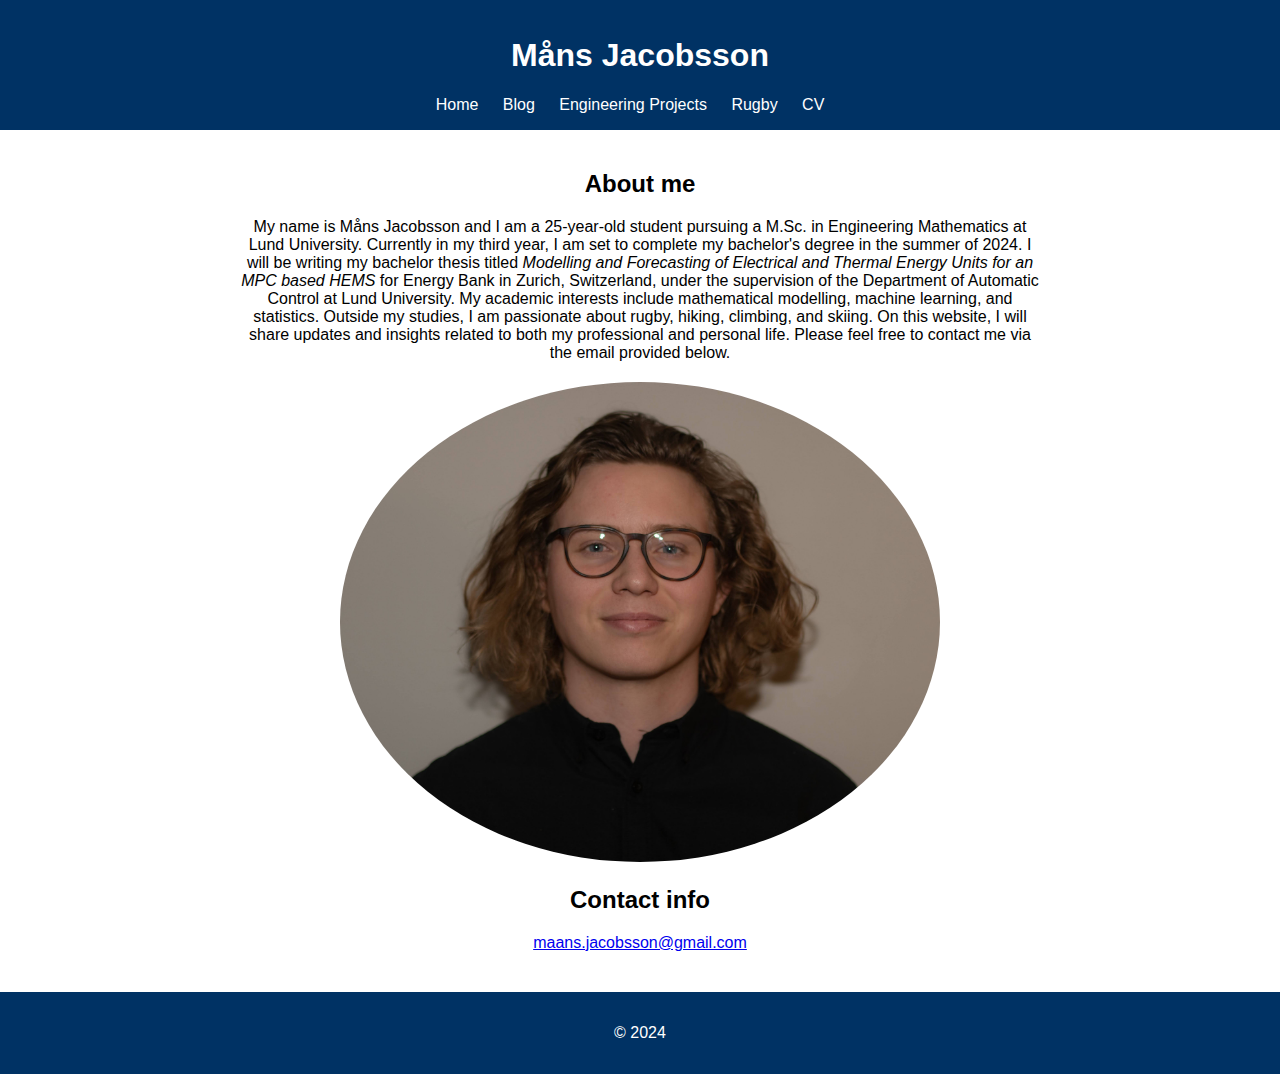
<file: index.html>
<!DOCTYPE html>
<html lang="en">
<head>
    <meta charset="UTF-8">
    <meta name="viewport" content="width=device-width, initial-scale=1.0">
    <link rel="stylesheet" href="style.css">
    <title>Måns Jacobsson</title>
</head>
<body>

    <header>
        <h1>Måns Jacobsson</h1>
        <nav>
            <ul>
                <li><a href="index.html">Home</a></li>
                <li><a href="blog.html">Blog</a></li>
                <li><a href="engineering_projects.html">Engineering Projects</a></li>
                <li><a href="rugby.html">Rugby</a></li>
                <li><a href="cv.html">CV</a></li>
            </ul>
        </nav>
    </header>

    <section id="home">
        <h2>About me</h2>
        <p id="ageText">My name is Måns Jacobsson and I am a <span id="age"></span>-year-old
             student pursuing a M.Sc. in Engineering Mathematics at Lund University.
             Currently in my third year, I am set to complete my bachelor's degree in the summer of 2024.
             I will be writing my bachelor thesis titled
             <i>Modelling and Forecasting of Electrical and Thermal Energy Units for an MPC based HEMS</i>
             for Energy Bank in Zurich, Switzerland, under the supervision of the Department of Automatic Control
             at Lund University. My academic interests include mathematical modelling, machine learning, and statistics.
             Outside my studies, I am passionate about rugby, hiking, climbing, and skiing.
             On this website, I will share updates and insights related to both my professional and personal life. 
             Please feel free to contact me via the email provided below.  
        </p>
        <img src="mans_cv.jpg" alt="Måns Jacobsson" class="profile-image">
        <h2>Contact info</h2>
        <p><a href="mailto:maans.jacobsson@gmail.com">maans.jacobsson@gmail.com</a></p>
    </section>

    <footer>
        <p>&copy; 2024</p>
    </footer>

    <script>
        // Function to calculate age based on birthdate
        function calculateAge(birthdate) {
            var today = new Date();
            var birthDate = new Date(birthdate);
            var age = today.getFullYear() - birthDate.getFullYear();
            var monthDiff = today.getMonth() - birthDate.getMonth();

            if (monthDiff < 0 || (monthDiff === 0&& today.getDate() < birthDate.getDate())) {
                age--;
            }

            return age;
        }

        // Set your birthdate
        var birthdate = "2001-03-08"; // Replace with your actual birthdate

        // Display age dynamically
        document.getElementById("age").textContent = calculateAge(birthdate);
    </script>

</body>
</html>
</file>
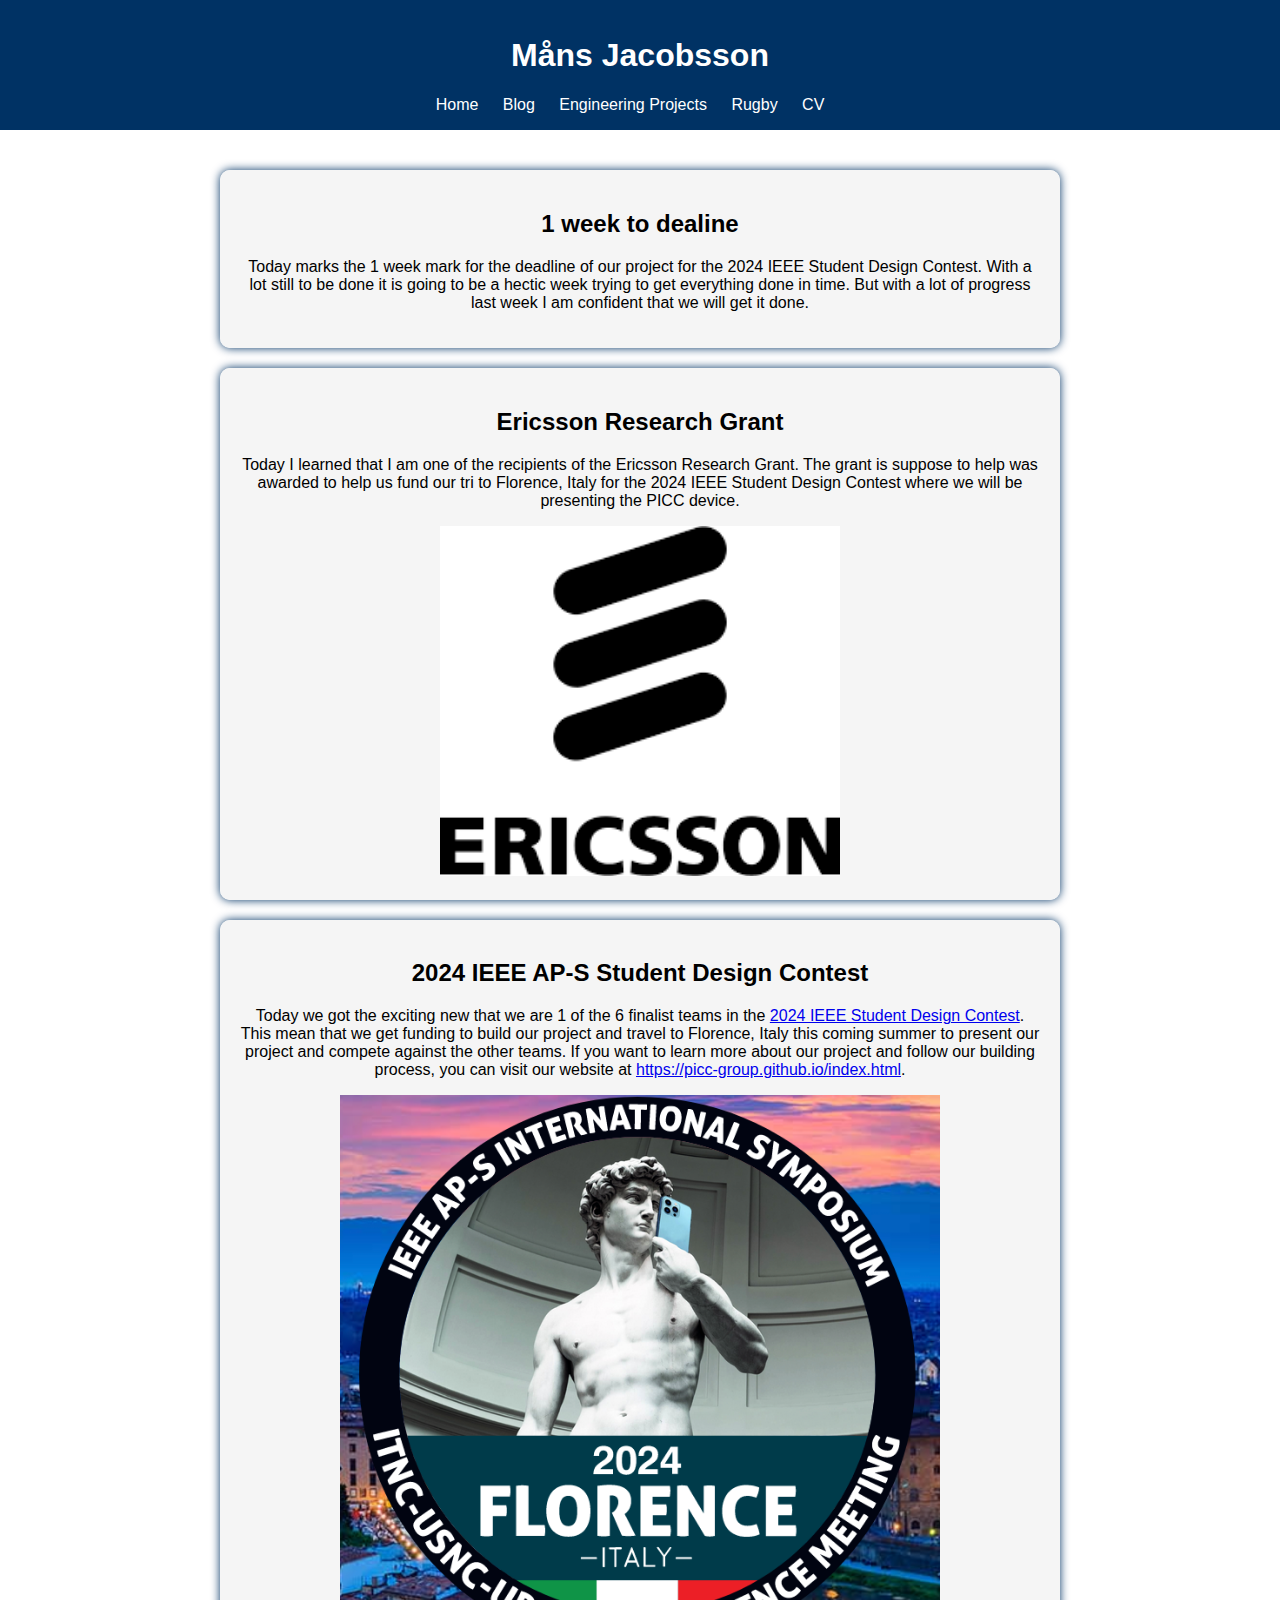
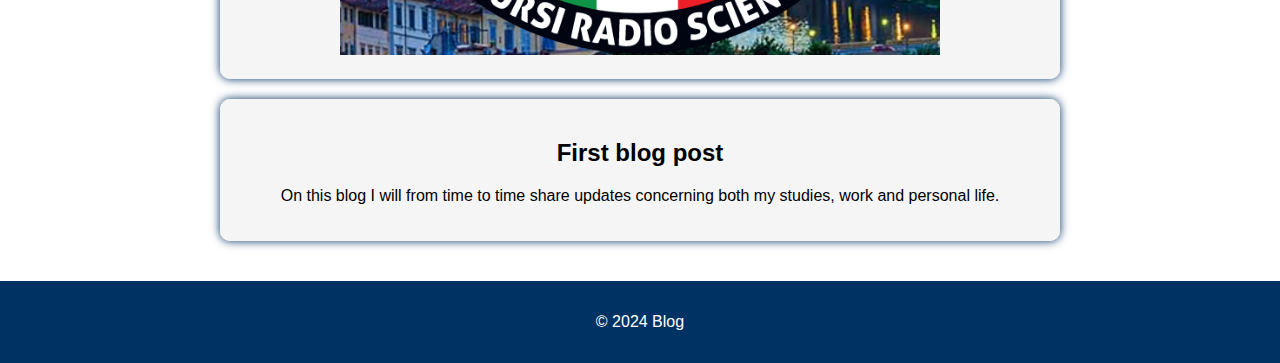
<file: blog.html>
<!-- blog.html -->

<!DOCTYPE html>
<html lang="en">
<head>
    <meta charset="UTF-8">
    <meta name="viewport" content="width=device-width, initial-scale=1.0">
    <link rel="stylesheet" href="style.css">
    <title>Blog</title>
</head>
<body>

    <header>
        <h1>Måns Jacobsson</h1>
        <nav>
            <ul>
                <li><a href="index.html">Home</a></li>
                <li><a href="blog.html">Blog</a></li>
                <li><a href="engineering_projects.html">Engineering Projects</a></li>
                <li><a href="rugby.html">Rugby</a></li>
                <li><a href="cv.html">CV</a></li>
            </ul>
        </nav>
    </header>

    <section class="blog-posts">
        <article class="blog-post-container">
            <h2>1 week to dealine</h2>
            <p>Today marks the 1 week mark for the deadline of our project for the 2024 IEEE Student Design Contest. 
                With a lot still to be done it is going to be a hectic week trying to get everything done in time. 
                But with a lot of progress last week I am confident that we will get it done. 
            </p>
            <!-- Timestamp section -->
            <div class="timestamp" id="timestamp4"></div>
        </article>
        <article class="blog-post-container">
            <h2>Ericsson Research Grant</h2>
            <p>Today I learned that I am one of the recipients of the Ericsson Research Grant.
                The grant is suppose to help was awarded to help us fund our tri to Florence, Italy for the 2024 IEEE Student Design Contest
                where we will be presenting the PICC device.  
            </p>
            <img src="ericsson_logo.png" alt="Måns Jacobsson" class="blog-image-small">
            <!-- Timestamp section -->
            <div class="timestamp" id="timestamp3"></div>
        </article>
        <article class="blog-post-container">
            <h2>2024 IEEE AP-S Student Design Contest</h2>
            <p>Today we got the exciting new that we are 1 of the 6 finalist teams in the <a href="https://2024.apsursi.org/sdc.php">2024 IEEE Student Design Contest</a>. 
                This mean that we get funding to build our project and travel to Florence, Italy this coming summer to present
                our project and compete against the other teams.
                If you want to learn more about our project and follow our building process, you can visit our website at <a href="https://picc-group.github.io/index.html">https://picc-group.github.io/index.html</a>.
            </p>
            <img src="apsursi.png" alt="Måns Jacobsson" class="blog-image">
            <!-- Timestamp section -->
            <div class="timestamp" id="timestamp2"></div>
        </article>
        <article class="blog-post-container">
            <h2>First blog post</h2>
            <p>On this blog I will from time to time share updates concerning both my studies, work and personal life.</p>
            
            <!-- Timestamp section -->
            <div class="timestamp" id="timestamp1"></div>
        </article>

        <!-- Add more articles for additional blog posts -->

        <script>
            // JavaScript to set the fixed timestamp for the first blog post
            var post4Timestamp = new Date('2024-05-13T13:20:00'); // Set the publication time for the fourth post
            document.getElementById('timestamp4').innerText = 'Posted: ' + post1Timestamp.toLocaleString();
            var post3Timestamp = new Date('2024-05-03T09:15:00'); // Set the publication time for the third post
            document.getElementById('timestamp3').innerText = 'Posted: ' + post1Timestamp.toLocaleString();
            var post2Timestamp = new Date('2024-01-25T08:15:00'); // Set the publication time for the second post
            document.getElementById('timestamp2').innerText = 'Posted: ' + post1Timestamp.toLocaleString();
            var post1Timestamp = new Date('2024-01-20T22:13:00'); // Set the publication time for the first post
            document.getElementById('timestamp1').innerText = 'Posted: ' + post1Timestamp.toLocaleString();
        </script>
    </section>

    <footer>
        <p>&copy; 2024 Blog</p>
    </footer>

</body>
</html>
</file>
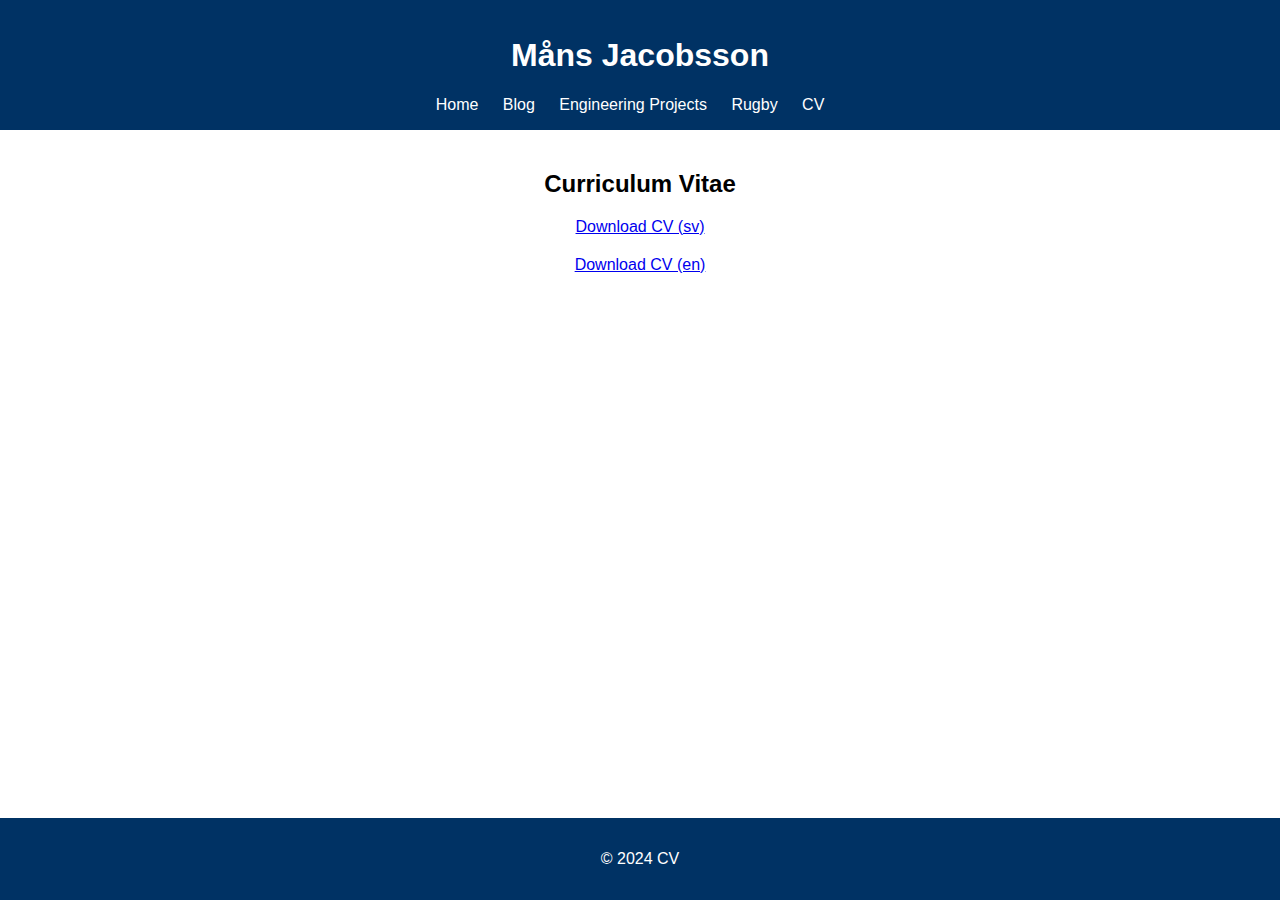
<file: cv.html>
<!-- cv.html -->

<!DOCTYPE html>
<html lang="en">
<head>
    <meta charset="UTF-8">
    <meta name="viewport" content="width=device-width, initial-scale=1.0">
    <link rel="stylesheet" href="style.css">
    <title>Curriculum Vitae</title>
</head>
<body>

    <header>
        <h1>Måns Jacobsson</h1>
        <nav>
            <ul>
                <li><a href="index.html">Home</a></li>
                <li><a href="blog.html">Blog</a></li>
                <li><a href="engineering_projects.html">Engineering Projects</a></li>
                <li><a href="rugby.html">Rugby</a></li>
                <li><a href="cv.html">CV</a></li>
            </ul>
        </nav>
    </header>

    <section id="home">
        <h2>Curriculum Vitae</h2>
        <!-- Download CV Link -->
        <p><a href="CV_sv.pdf" download>Download CV (sv)</a></p>
        <p><a href="CV_en.pdf" download>Download CV (en)</a></p>
    </section>

    <footer>
        <p>&copy; 2024 CV</p>
    </footer>

</body>
</html>
</file>
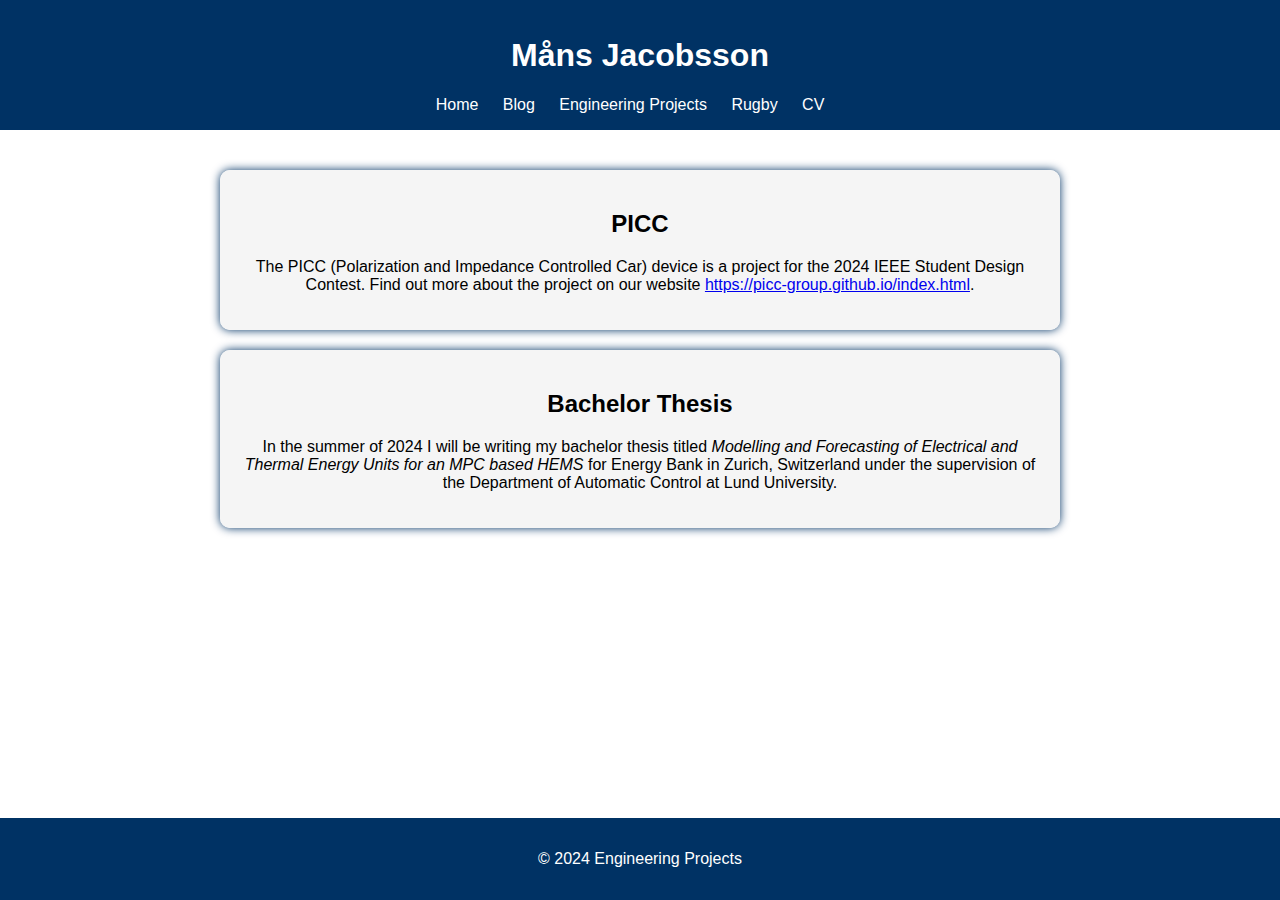
<file: engineering_projects.html>
<!-- engineering_projects.html -->

<!DOCTYPE html>
<html lang="en">
<head>
    <meta charset="UTF-8">
    <meta name="viewport" content="width=device-width, initial-scale=1.0">
    <link rel="stylesheet" href="style.css">
    <title>Engineering Projects</title>
</head>
<body>

    <header>
        <h1>Måns Jacobsson</h1>
        <nav>
            <ul>
                <li><a href="index.html">Home</a></li>
                <li><a href="blog.html">Blog</a></li>
                <li><a href="engineering_projects.html">Engineering Projects</a></li>
                <li><a href="rugby.html">Rugby</a></li>
                <li><a href="cv.html">CV</a></li>
            </ul>
        </nav>
    </header>

    <section class="blog-posts">  <!-- TODO: Change the design so it is different from the blog site. -->
        <article class="blog-post-container">
            <h2>PICC</h2>
            <p>The PICC (Polarization and Impedance Controlled Car) device is a project for the 2024 IEEE Student Design Contest.
                Find out more about the project on our website <a href="https://picc-group.github.io/index.html">https://picc-group.github.io/index.html</a>.
            </p>
        </article>
        <article class="blog-post-container">
            <h2>Bachelor Thesis</h2>
            <p>In the summer of 2024 I will be writing my bachelor thesis titled 
                <i>Modelling and Forecasting of Electrical and Thermal Energy Units for an MPC based HEMS</i> for Energy Bank 
                in Zurich, Switzerland under the supervision of the Department of Automatic Control at Lund University. 
            </p>
        </article>
    </section>

    <footer>
        <p>&copy; 2024 Engineering Projects</p>
    </footer>

</body>
</html>
</file>
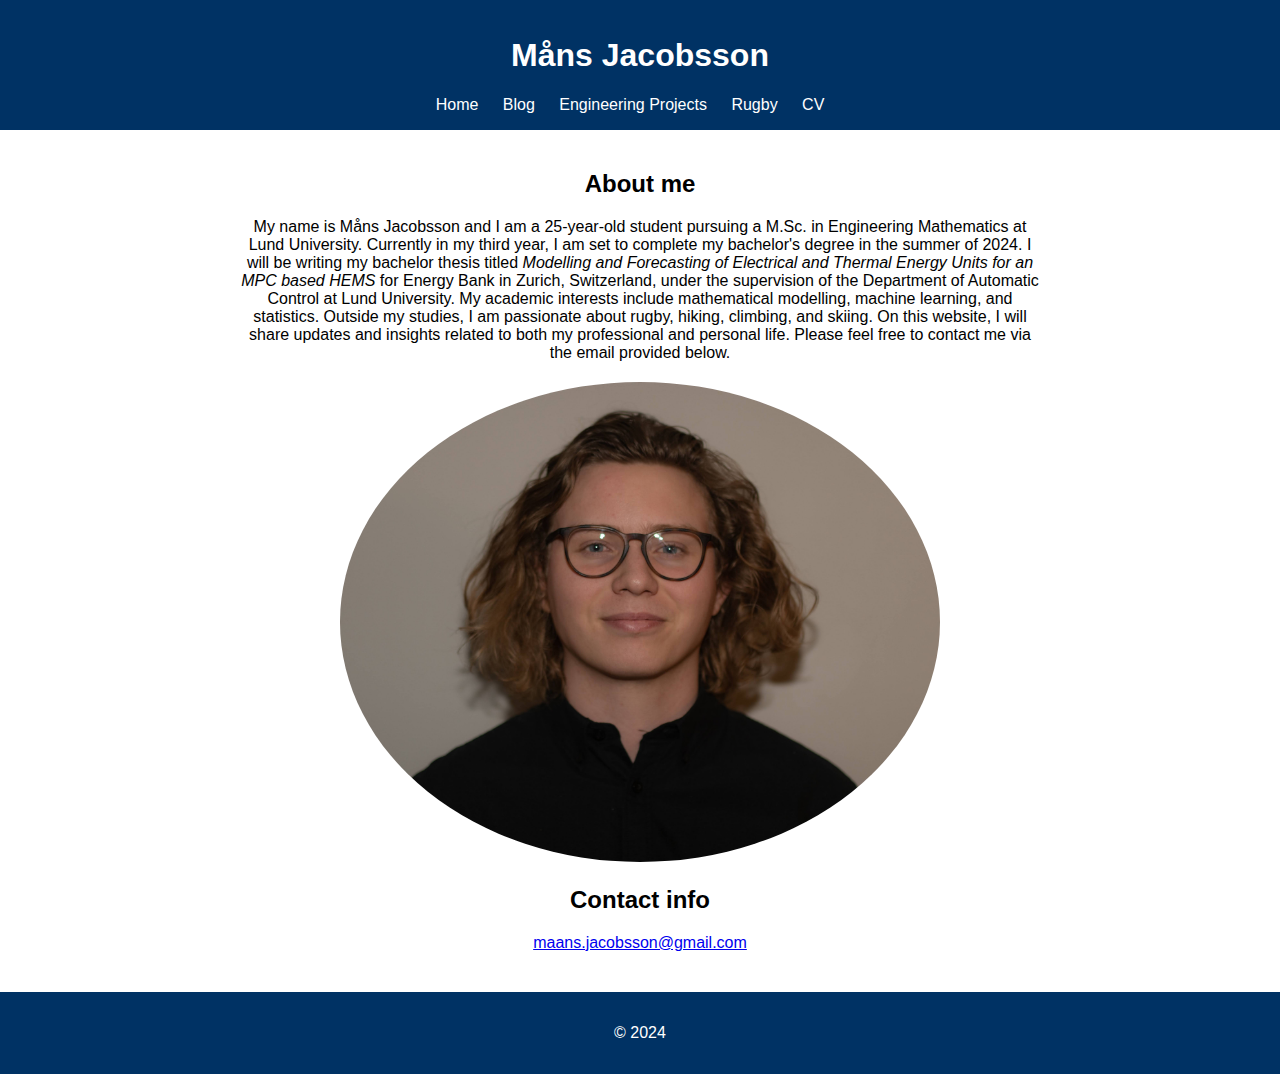
<file: home.html>
<!DOCTYPE html>
<html lang="en">
<head>
    <meta charset="UTF-8">
    <meta name="viewport" content="width=device-width, initial-scale=1.0">
    <link rel="stylesheet" href="style.css">
    <title>Måns Jacobsson</title>
</head>
<body>

    <header>
        <h1>Måns Jacobsson</h1>
        <nav>
            <ul>
                <li><a href="home.html">Home</a></li>
                <li><a href="blog.html">Blog</a></li>
                <li><a href="engineering_projects.html">Engineering Projects</a></li>
                <li><a href="rugby.html">Rugby</a></li>
                <li><a href="cv.html">CV</a></li>
            </ul>
        </nav>
    </header>

    <section id="home">
        <h2>About me</h2>
        <p id="ageText">My name is Måns Jacobsson and I am a <span id="age"></span>-year-old
             student pursuing a M.Sc. in Engineering Mathematics at Lund University.
             Currently in my third year, I am set to complete my bachelor's degree in the summer of 2024.
             I will be writing my bachelor thesis titled
             <i>Modelling and Forecasting of Electrical and Thermal Energy Units for an MPC based HEMS</i>
             for Energy Bank in Zurich, Switzerland, under the supervision of the Department of Automatic Control
             at Lund University. My academic interests include mathematical modelling, machine learning, and statistics.
             Outside my studies, I am passionate about rugby, hiking, climbing, and skiing.
             On this website, I will share updates and insights related to both my professional and personal life. 
             Please feel free to contact me via the email provided below.  
        </p>
        <img src="mans_cv.jpg" alt="Måns Jacobsson" class="profile-image">
        <h2>Contact info</h2>
        <p><a href="mailto:maans.jacobsson@gmail.com">maans.jacobsson@gmail.com</a></p>
    </section>

    <footer>
        <p>&copy; 2024</p>
    </footer>

    <script>
        // Function to calculate age based on birthdate
        function calculateAge(birthdate) {
            var today = new Date();
            var birthDate = new Date(birthdate);
            var age = today.getFullYear() - birthDate.getFullYear();
            var monthDiff = today.getMonth() - birthDate.getMonth();

            if (monthDiff < 0 || (monthDiff === 0&& today.getDate() < birthDate.getDate())) {
                age--;
            }

            return age;
        }

        // Set your birthdate
        var birthdate = "2001-03-08"; // Replace with your actual birthdate

        // Display age dynamically
        document.getElementById("age").textContent = calculateAge(birthdate);
    </script>

</body>
</html>
</file>
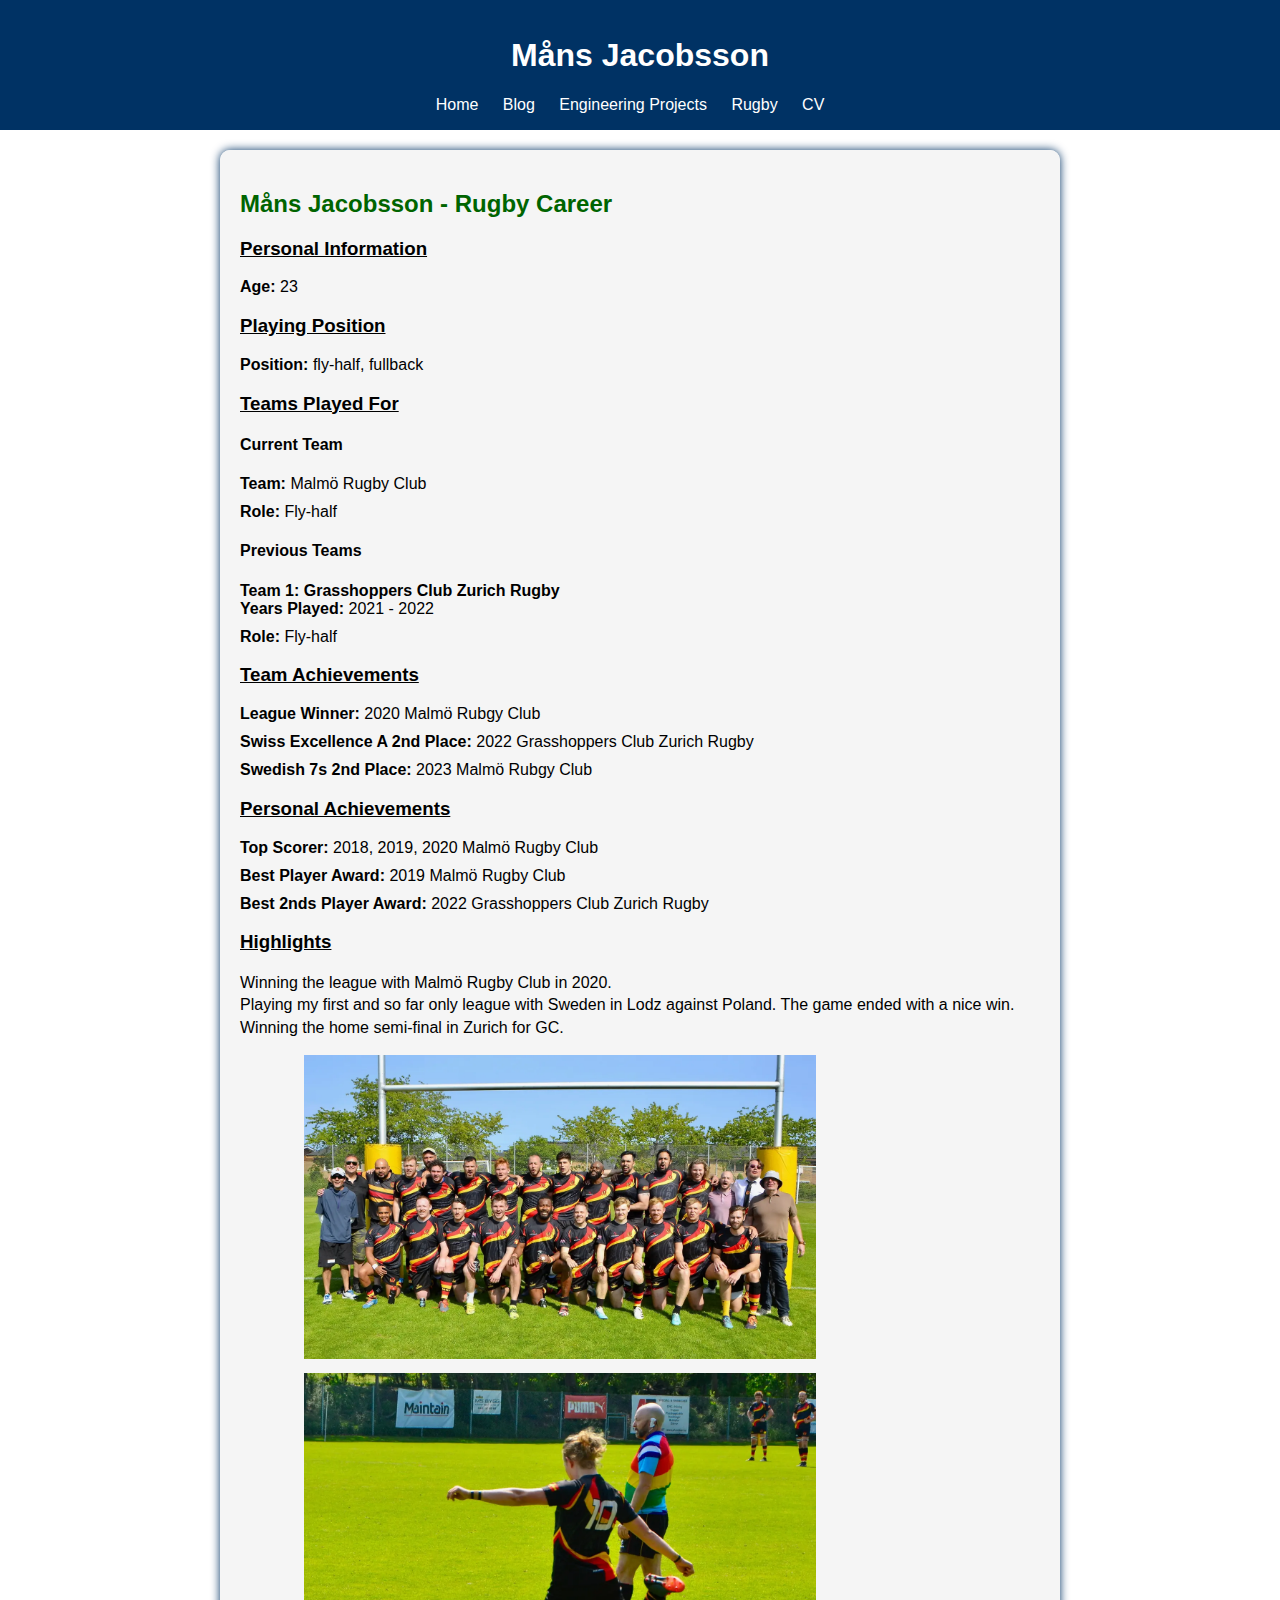
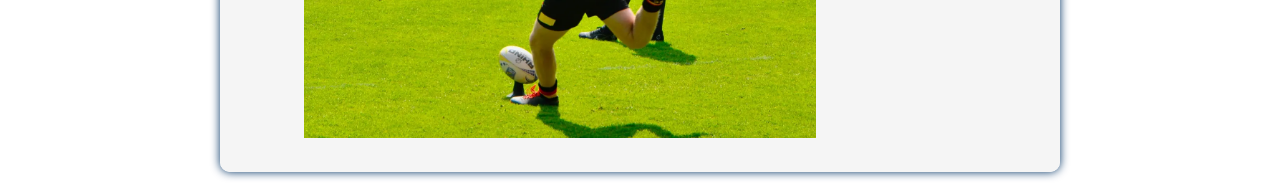
<file: rugby.html>
<!-- rugby.html -->

<!DOCTYPE html>
<html lang="en">
<head>
    <meta charset="UTF-8">
    <meta name="viewport" content="width=device-width, initial-scale=1.0">
    <link rel="stylesheet" href="style.css">
    <title>Rugby</title>
</head>
<body>

    <header>
        <h1>Måns Jacobsson</h1>
        <nav>
            <ul>
                <li><a href="index.html">Home</a></li>
                <li><a href="blog.html">Blog</a></li>
                <li><a href="engineering_projects.html">Engineering Projects</a></li>
                <li><a href="rugby.html">Rugby</a></li>
                <li><a href="cv.html">CV</a></li>
            </ul>
        </nav>
    </header>

    <div id="career-container">
        <div id="career-info">
            <h2>Måns Jacobsson - Rugby Career</h2>

            <h3><u>Personal Information</u></h3>
            <ul>
                <li><strong>Age:</strong> 23 </li>  <!-- TODO: Add method functionalty for age. -->
            </ul>

            <h3><u>Playing Position</u></h3>
            <ul>
                <li><strong>Position:</strong> fly-half, fullback</li>
            </ul>

            <h3><u>Teams Played For</u></h3>

            <h4>Current Team</h4>
            <ul>
                <li><strong>Team:</strong> Malmö Rugby Club</li>
                <li><strong>Role:</strong> Fly-half</li>
            </ul>

            <h4>Previous Teams</h4>
            <ul>
                <li>
                    <strong>Team 1: Grasshoppers Club Zurich Rugby</strong>
                    <ul>
                        <li><strong>Years Played:</strong> 2021 - 2022</li>
                        <li><strong>Role:</strong> Fly-half</li>
                    </ul>
                </li>
            </ul>

            <h3><u>Team Achievements</u></h3>
            <ul>
                <li><strong>League Winner:</strong> 2020 Malmö Rubgy Club</li>
                <li><strong>Swiss Excellence A 2nd Place:</strong> 2022 Grasshoppers Club Zurich Rugby</li>
                <li><strong>Swedish 7s 2nd Place:</strong> 2023 Malmö Rubgy Club</li>
                <!-- Add more achievements as needed -->
            </ul>

            <h3><u>Personal Achievements</u></h3>
            <ul>
                <li><strong>Top Scorer:</strong> 2018, 2019, 2020 Malmö Rugby Club</li>
                <li><strong>Best Player Award:</strong> 2019 Malmö Rugby Club</li>
                <li><strong>Best 2nds Player Award:</strong> 2022 Grasshoppers Club Zurich Rugby</li>
                <!-- Add more achievements as needed -->
            </ul>

            <h3><u>Highlights</u></h3>
            <p>Winning the league with Malmö Rugby Club in 2020. <br>
                Playing my first and so far only league with Sweden in Lodz against Poland. The game ended with a nice win. <br>
                Winning the home semi-final in Zurich for GC.
            </p>
            <!-- Add contact information or links to social profiles if applicable -->
        </div>
        <div id="career-images">
            <img src="team.webp" alt="Rugby Image 1">
            <img src="person.webp" alt="Rugby Image 2">
        </div>
    </div>
</body>
</html>
</file>
<file: style.css>
/* style.css */

body {
    font-family: 'Arial', sans-serif;
    margin: 0;
    padding: 0;
    box-sizing: border-box;
    display: flex;
    flex-direction: column;
    min-height: 100vh; /* Set minimum height of the viewport */
}

header {
    background-color: #003264; 
    color: #fff;
    padding: 1rem;
    text-align: center;
}

nav ul {
    list-style: none;
    padding: 0;
    margin: 0;
}

nav ul li {
    display: inline;
    margin-right: 20px;
}

nav a {
    text-decoration: none;
    color: #fff;
}

section {
    flex: 1; /* Grow to fill available space */
    padding: 20px;
    text-align: center;
}

.profile-image {
    max-width: 80%; /* Make sure the image does not exceed its container's width */
    width: 600px;
    height: auto;
    border-radius: 50%; /* Optional: Add a border-radius for a circular profile picture */
}

.blog-image {
    max-width: 80%; /* Make sure the image does not exceed its container's width */
    width: 600px;
    height: auto;
    border-radius: 0%; /* Optional: Add a border-radius for a circular profile picture */
}
.blog-image-small {
    max-width: 80%; /* Make sure the image does not exceed its container's width */
    width: 400px;
    height: auto;
    border-radius: 0%; /* Optional: Add a border-radius for a circular profile picture */
}

footer {
    background-color: #003264; 
    color: #fff;
    text-align: center;
    padding: 1rem;
}

/* Set a maximum width for the text within the section */
#ageText,
#ageText span,
#home p {
    max-width: 80%; /* Adjust the value as needed */
    width: 800px;
    margin: 0 auto; /* Center the text horizontally within the section */
    margin-bottom: 20px; /* Adjust the value as needed for the desired spacing */
}

/* Add styles for blog post containers */
.blog-post-container {
    max-width: 80%;
    width: 800px;
    margin: 20px auto;
    padding: 20px;
    border-radius: 10px;
    box-shadow: 0 0 10px #003264;
    background-color: #f5f5f5f5;
}

/* Add styles for timestamps */
.timestamp {
    text-align: right;
    font-style: italic;
    color: #888;
}

#career-container {
    max-width: 80%;
    width: 800px;
    margin: 20px auto;
    padding: 20px;
    border-radius: 10px;
    box-shadow: 0 0 10px #003264;
    background-color: #f5f5f5f5;
}

#career-info h2 {
    color: #006400;
}

#career-info ul {
    list-style: none;
    padding: 0;
}

#career-info li {
    margin-bottom: 10px;
}

#career-info p {
    line-height: 1.4;
}

#career-images {
    max-width: 80%;
    text-align: center;
}

#career-images img {
    max-width: 80%;
    height: auto;
    margin-bottom: 10px;
}
</file>
